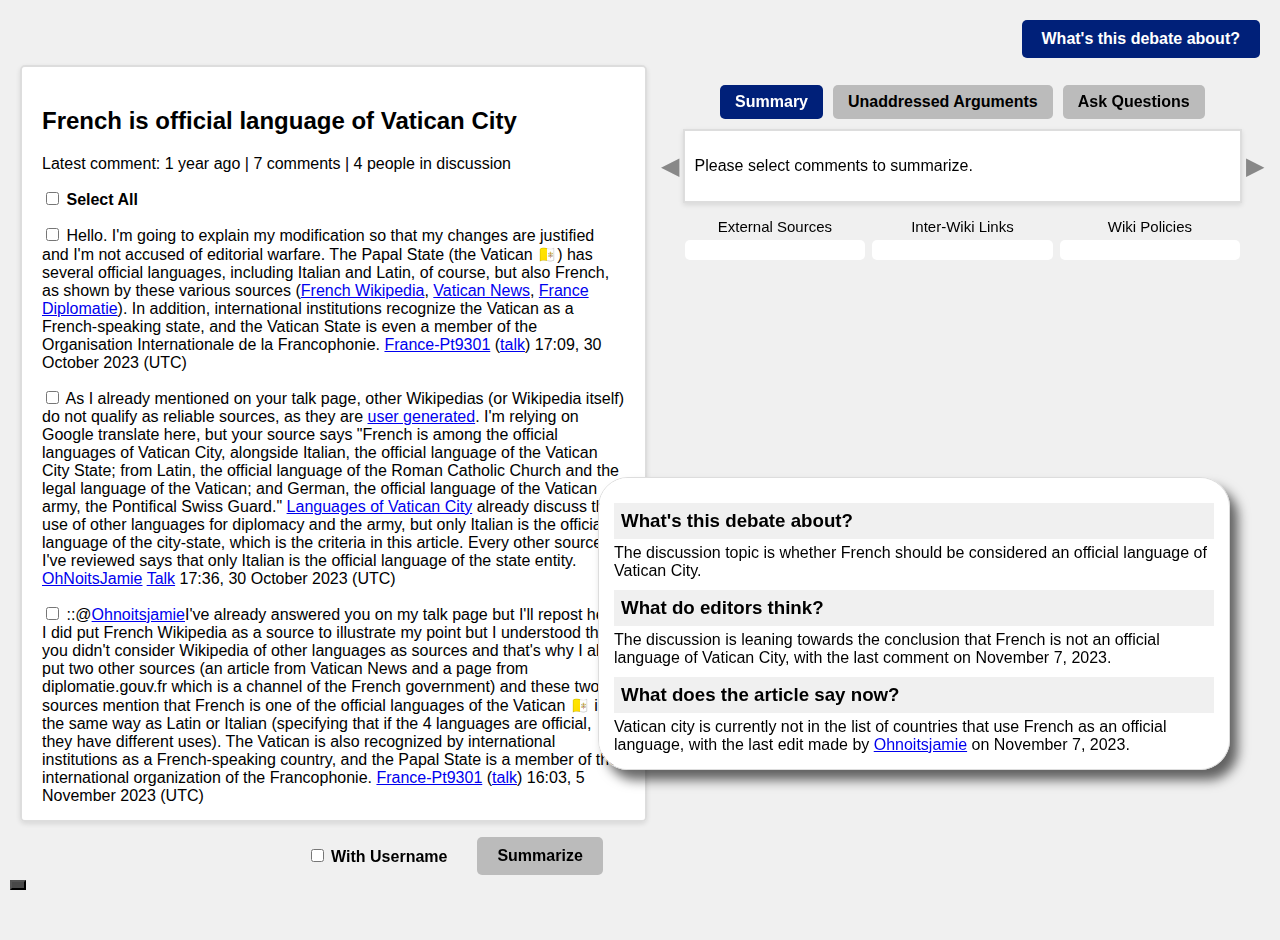
<file: index.html>
<!DOCTYPE html>
<html lang="en">
<head>
    <meta charset="UTF-8">
    <meta name="viewport" content="width=device-width, initial-scale=1.0">
    <title>Wikipedia Discussion Facilitator</title>
    <link rel="stylesheet" href="styles.css">
</head>


<body>
    <button class="bingo-button" onclick="openBingo()"></button>
    <div class="container">
        <!-- left section -->
        <div class="left-section">
            <div class="discussion-box">
                <p>
                    <h2>French is official language of Vatican City</h2>
                    Latest comment: 1 year ago | 7 comments | 4 people in discussion
                </p>
                <div>
                    <input type="checkbox" id="selectAll" onchange="selectAllComments()">
                    <label for="selectAll"><b>Select All</b></label>
                </div>
                <p id="comment1">
                    <input type="checkbox" class="comment-checkbox" value="comment1">
                    <span id="comment1-sentence1">Hello. </span>
                    <span id="comment1-sentence2">I'm going to explain my modification so that my changes are justified and I'm not accused of editorial warfare. </span>
                    <span id="comment1-sentence3">The Papal State (the Vatican 🇻🇦) has several official languages, including Italian and Latin, of course, but also French, as shown by these various sources (<a href="https://fr.m.wikipedia.org/wiki/Langues_au_Vatican#:~:text=Les%20langues%20officielles%20du%20Vatican,des%20organisations%20internationales)%20et%20l'">French Wikipedia</a>, <a href="https://www.diplomatie.gouv.fr/fr/dossiers-pays/vatican-saint-siege/presentation-du-vatican/article/presentation-du-vatican">Vatican News</a>, <a href="https://www.vaticannews.va/fr/vatican/news/2019-03/vatican-saint-siege-francophonie-langue-francais.html">France Diplomatie</a>). </span>
                    <span id="comment1-sentence4">In addition, international institutions recognize the Vatican as a French-speaking state, and the Vatican State is even a member of the Organisation Internationale de la Francophonie. </span>
                    <span id="comment1-sentence5"><a href="https://en.wikipedia.org/wiki/User:France-Pt9301">France-Pt9301</a> (<a href="https://en.wikipedia.org/wiki/User_talk:France-Pt9301">talk</a>) 17:09, 30 October 2023 (UTC)</span>
                </p>
                <p id="comment2">
                    <input type="checkbox" class="comment-checkbox" value="comment2">
                    <span id="comment2-sentence1">As I already mentioned on your talk page, other Wikipedias (or Wikipedia itself) do not qualify as reliable sources, as they are <a href="https://en.wikipedia.org/wiki/Wikipedia:Reliable_sources#User-generated_content">user generated</a>. </span>
                    <span id="comment2-sentence2">I'm relying on Google translate here, but your source says "French is among the official languages of Vatican City, alongside Italian, the official language of the Vatican City State; from Latin, the official language of the Roman Catholic Church and the legal language of the Vatican; and German, the official language of the Vatican army, the Pontifical Swiss Guard." </span>
                    <span id="comment2-sentence3"><a href=https://en.wikipedia.org/wiki/Languages_of_Vatican_City>Languages of Vatican City</a> already discuss the use of other languages for diplomacy and the army, but only Italian is the official language of the city-state, which is the criteria in this article. </span>
                    <span id="comment2-sentence4">Every other source I've reviewed says that only Italian is the official language of the state entity. </span>
                    <span id="comment2-sentence5"><a href="https://en.wikipedia.org/wiki/User:Ohnoitsjamie">OhNoitsJamie</a> <a href="https://en.wikipedia.org/wiki/User_talk:Ohnoitsjamie">Talk</a> 17:36, 30 October 2023 (UTC)</span>
                </p>
                <p id="comment3">
                    <input type="checkbox" class="comment-checkbox" value="comment3">
                    <span id="comment3-sentence1">::@<a href="https://en.wikipedia.org/wiki/User:Ohnoitsjamie">Ohnoitsjamie</a>I've already answered you on my talk page but I'll repost here. </span>
                    <span id="comment3-sentence2">I did put French Wikipedia as a source to illustrate my point but I understood that you didn't consider Wikipedia of other languages as sources and that's why I also put two other sources (an article from Vatican News and a page from diplomatie.gouv.fr which is a channel of the French government) and these two 3 sources mention that French is one of the official languages of the Vatican 🇻🇦 in the same way as Latin or Italian (specifying that if the 4 languages are official, they have different uses). </span>
                    <span id="comment3-sentence3">The Vatican is also recognized by international institutions as a French-speaking country, and the Papal State is a member of the international organization of the Francophonie. </span>
                    <span id="comment3-sentence4"><a href="https://en.wikipedia.org/wiki/User:France-Pt9301">France-Pt9301</a> (<a href="https://en.wikipedia.org/wiki/User_talk:France-Pt9301">talk</a>) 16:03, 5 November 2023 (UTC)</span>
                </p>
                <p id="comment4">
                    <input type="checkbox" class="comment-checkbox" value="comment4">
                    <span id="comment4-sentence1">Hi @<a href="https://en.wikipedia.org/wiki/User:France-Pt9301">France-Pt9301</a>, the sources you listed are not from official Vatican sources that are used to confirm official status of French. </span>
                    <span id="comment4-sentence2">As far as a quick Google search goes, only Italian and Latin show up as official languages. </span>
                    <span id="comment4-sentence3">You can't cite Wikipedia articles as a source per <a href=https://en.wikipedia.org/wiki/Wikipedia:CIRCULAR>WP:CIRCULAR</a>. </span>
                    <span id="comment4-sentence4">The France Diplomatie website cites French as a diplomatic language and German as a working language of the Swiss Guard. </span>
                    <span id="comment4-sentence5">This does *not* reference to their usage as an official language for state or internal communications which is what an official language is. </span>
                    <span id="comment4-sentence6">Algeria and Morocco use French as a diplomatic language as well (plus in a lot more areas), you wouldn't list them as official would you? </span>
                    <span id="comment4-sentence7">You are twisting meaning and quite frankly, pushing <a href="https://en.wikipedia.org/wiki/Wikipedia:Neutral_point_of_view">WP:POV</a>. </span>
                    <span id="comment4-sentence8">The Vatican most certainly is not considered Francophone nor is it on the list of members or observers of La Francophonie.<a href="https://www.francophonie.org/88-etats-et-gouvernements-125">[9]</a> </span>
                    <span id="comment4-sentence9">Until consensus is reached or a reliable source from the Vatican is found, the Vatican is to be left off the infobox. </span>
                    <span id="comment4-sentence10">I also see you're involved in multiple edit wars. </span>
                    <span id="comment4-sentence11">Please refrain from these disruptive edits before a consensus is reached. </span>
                    <span id="comment4-sentence12">- <a href="https://en.wikipedia.org/w/index.php?title=User:Moalli&action=edit&redlink=1">Moalli</a> (<a href="https://en.wikipedia.org/wiki/User_talk:Moalli">talk</a>) 20:59, 5 November 2023 (UTC)</span>
                </p>
                <p id="comment5">
                    <input type="checkbox" class="comment-checkbox" value="comment5">
                    <span id="comment5-sentence1">Good morning @<a href="https://en.wikipedia.org/w/index.php?title=User:Moalli&action=edit&redlink=1">Moalli</a>. </span>
                    <span id="comment5-sentence2">One of the sources is Vatican News, a service provided by the Pontifical Council for Social Communications, in collaboration with the media offices of the Holy See according to what is said in the Wikipedia article dedicated to it. </span>
                    <span id="comment5-sentence3">Therefore, I think it is a reliable source which confirms my point, namely that French is one of the official languages of the Vatican. </span>
                    <span id="comment5-sentence4">I agree with you on the fact that it is not the most spoken or used language within the Papacy (French being an official language used mainly for diplomacy) but French remains an official language within the Vatican. </span>
                    <span id="comment5-sentence5">A language can be official and be little spoken within the population (this is the case for example in Vanuatu where French is only spoken by 37% of the population and yet French is one of the official languages of by France's colonial past but also for diplomacy). </span>
                    <span id="comment5-sentence6">The examples of Morocco and Algeria are different cases because they do not currently recognize French as an official language. </span>
                    <span id="comment5-sentence7">::::I'm engaged in some edit wars yes but my changes are all sourced and I'm ready to explain them. </span>
                    <span id="comment5-sentence8"><a href="https://en.wikipedia.org/wiki/User:France-Pt9301">France-Pt9301</a> (<a href="https://en.wikipedia.org/wiki/User_talk:France-Pt9301">talk</a>) 21:44, 5 November 2023 (UTC)</span>
                </p>
                <p id="comment6">
                    <input type="checkbox" class="comment-checkbox" value="comment6">
                    <span id="comment6-sentence1">The article appears to conflate official language with working language and contradicts itself regarding official status. </span>
                    <span id="comment6-sentence2">French is specifically outlined as being used in diplomacy only. </span>
                    <span id="comment6-sentence3">Italian appears to be the only official state language ("l’italien, langue officielle de l'État de la Cité du Vatican") with Latin used in internal governance ("langue juridique du Vatican"). </span>
                    <span id="comment6-sentence4">This means that Italian would be the only official language of the Vatican City state and Latin used in administration. </span>
                    <span id="comment6-sentence5">French does not figure into any official status but is a working language of diplomacy, which once again does *not* equal official language. </span>
                    <span id="comment6-sentence6">In the case of Vanuatu, the country's constitution specifically outlines French as an official language. </span>
                    <span id="comment6-sentence7">This is not the case with Vatican City, nor is there a law or ordinance proving this. </span>
                    <span id="comment6-sentence8">You violated the <a href="https://en.wikipedia.org/wiki/Wikipedia:3RR">WP:3RR</a> rule by reverting my edit when there's a consensus that French is not an official language among other users. </span>
                    <span id="comment6-sentence9">You are already on the radar of multiple users, so I'm not going to report you but I suggest you be mature enough to not revert to what you think is your opinion until a consensus is formed. </span>
                    <span id="comment6-sentence10">In this case, it appears that French is not official due to lack of sources apart from this one which conflates official with working language. </span>
                    <span id="comment6-sentence11">-<a href="https://en.wikipedia.org/w/index.php?title=User:Moalli&action=edit&redlink=1">Moalli</a>(<a href="https://en.wikipedia.org/wiki/User_talk:Moalli">talk</a>) 22:22, 5 November 2023 (UTC)</span>
                </p>
                <p id="comment7">
                    <input type="checkbox" class="comment-checkbox" value="comment7">
                    <span id="comment7-sentence1">Struck through edits by sockpuppet. </span>
                    <span id="comment7-sentence2"><a href="https://en.wikipedia.org/wiki/User:Doug_Weller">Doug Weller</a> <a href="https://en.wikipedia.org/wiki/User_talk:Doug_Weller">talk</a> 08:53, 7 November 2023 (UTC)</span>
                </p>
            </div>
            <div class="summ-button-section">
                <div>
                    <input type="checkbox" id="withUsername">
                    <label for="withUsername"><b>With Username</b></label>
                </div>
                <button class="summ-button" onclick="summarizeSelected()">Summarize</button>
            </div>
        </div>


        <!-- right section -->
        <div class="right-section">
            <!-- modal -->
            <button class="about-button" onclick="toggleModal()">What's this debate about?</button>
            <div class="modal" id="newModal">
                <div class="modal-content">
                    <span class="modal-close-button" onclick="toggleModal()">&times;</span>
                    <h3>What's this debate about?</h3> The discussion topic is whether French should be considered an official language of Vatican City.
                    <h3>What do editors think?</h3> The discussion is leaning towards the conclusion that French is not an official language of Vatican City, with the last comment on November 7, 2023.
                    <h3>What does the article say now?</h3> Vatican city is currently not in the list of countries that use French as an official language, with the last edit made by <a href="https://en.wikipedia.org/wiki/User:Ohnoitsjamie">Ohnoitsjamie</a> on November 7, 2023.
                </div>
            </div>

            <!-- tab -->
            <div class="tab-buttons">
                <button class="tab-button" onclick="showTab('summary')">Summary</button>
                <button class="tab-button unaddressed-button" onclick="showTab('unaddressed')">Unaddressed Arguments<span class="tooltip">list of points left unaddressed in the discussion</span></button>
                <button class="tab-button" onclick="showTab('ask')">Ask Questions</button>
            </div>

            <!-- summary -->
            <div class="summary-section" class="tab-content">
                <button class="history-button left" onclick="showRecentText()">&#9664;</button>
                <div class="summary-box" id="summary">
                    <p>
                        The discussion revolves around whether French is an official language of Vatican City.
                        <span class="summary" onclick="highlightText(['comment2-sentence2', 'comment3-sentence3'])">One side argues that French, along with Italian and Latin, is an official language, citing sources like Vatican News and France Diplomatie, which refer to French as an official language for diplomacy and note the Vatican’s recognition as a French-speaking state.</span>
                        <span class="summary" onclick="highlightText(['comment2-sentence4', 'comment6-sentence2', 'comment6-sentence4', 'comment6-sentence5', 'comment6-sentence3'])">The other side challenges these sources, asserting that only Italian is the official language of Vatican City, with Latin serving internal legal purposes, and that French is merely a diplomatic working language.</span>
                        <span class="summary" onclick="highlightText(['comment2-sentence1', 'comment2-sentence3', 'comment2-sentence4', 'comment4-sentence4', 'comment4-sentence9', 'comment6-sentence1', 'comment6-sentence6', 'comment4-sentence7', 'comment6-sentence8'])">They argue that sources like France Diplomatie do not support French as an official state language, and emphasize that Wikipedia guidelines require reliance on Vatican-specific legal sources for determining official status.</span>
                        <span class="summary" onclick="highlightText(['comment2-sentence1', 'comment4-sentence9', 'comment4-sentence11'])">The dispute also addresses the use of Wikipedia and non-Vatican sources, with one party rejecting them as unreliable, leading to a call for consensus and proper citation before any changes are made to the article.</span>
                    </p>
                </div>
                <button class="history-button right" onclick="showOlderText()">&#9654;</button>
            </div>

            <!-- links -->
            <div class="link-section" class="tab-content">
                <div class="link-box-with-label">
                    <div class="link-box-label">External Sources</div>
                    <div class="link-box" id="external-sources">
                        <ul>  
                            <li><span class="summary" onclick="highlightText(['comment1-sentence3'])">French Wikipedia</span> [<a href="https://fr.m.wikipedia.org/wiki/Langues_au_Vatican#:~:text=Les%20langues%20officielles%20du%20Vatican,des%20organisations%20internationales">↗</a>]</li>
                            <li><span class="summary" onclick="highlightText(['comment1-sentence3'])">Vatican News</span> [<a href="https://www.vaticannews.va/fr/vatican/news/2019-03/vatican-saint-siege-francophonie-langue-francais.html">↗</a>]</li>
                            <li><span class="summary" onclick="highlightText(['comment1-sentence3', 'comment4-sentence8'])">France Diplomatie</span> [<a href="https://www.diplomatie.gouv.fr/fr/dossiers-pays/vatican-saint-siege/presentation-du-vatican/article/presentation-du-vatican">↗</a>]</li>
                        </ul>
                    </div>
                </div>
                <div class="link-box-with-label">
                    <div class="link-box-label">Inter-Wiki Links</div>
                    <div class="link-box" id="inter-wiki-links">
                        <ul>
                            <li><span class="summary" onclick="highlightText(['comment2-sentence3'])">Languages of Vatican City</span> [<a href="https://en.wikipedia.org/wiki/Languages_of_Vatican_City">↗</a>]</li>
                        </ul>
                    </div>
                </div>
                <div class="link-box-with-label">
                    <div class="link-box-label">Wiki Policies</div>
                    <div class="link-box" id="wiki-policies">
                        <ul>  
                            <li><span class="summary" onclick="highlightText(['comment2-sentence1'])">user generated</span> [<a href="https://en.wikipedia.org/wiki/Wikipedia:Reliable_sources#User-generated_content">↗</a>]</li>
                            <li><span class="summary" onclick="highlightText(['comment4-sentence3'])">WP:CIRCULAR</span> [<a href="https://en.wikipedia.org/wiki/Wikipedia:CIRCULAR">↗</a>]</li>
                            <li><span class="summary" onclick="highlightText(['comment4-sentence7'])">WP:POV</span> [<a href="https://en.wikipedia.org/wiki/Wikipedia:Neutral_point_of_view">↗</a>]</li>
                            <li><span class="summary" onclick="highlightText(['comment6-sentence8'])">WP:3RR</span> [<a href="https://en.wikipedia.org/wiki/Wikipedia:3RR">↗</a>]</li>
                        </ul>
                    </div>
                </div>
            </div>

            <!-- Unaddressed Section -->
            <div id="unaddressed-section" class="tab-content">
                <div class="unaddressed-box">
                    <ul>  
                        <li><strong>Subject</strong>: Use of Vatican News as a reliable source to support French as an official language.</li>
                        <li><span class="summary" onclick="highlightText(['comment5-sentence2', 'comment5-sentence3'])"><strong>Raised by</strong>: France-Pt9301 argued that Vatican News, an official Vatican service, confirms that French is one of the official languages of Vatican City, especially in diplomatic contexts. They used this source as evidence to support their point.</span></li>
                        <li><strong>Not Fully Addressed</strong>: Other users, such as OhNoitsJamie and Moalli, dismissed French Wikipedia as unreliable but did not directly challenge the reliability of Vatican News. No one fully addressed the credibility of Vatican News as an official Vatican source for establishing French as an official language.</li>
                    </ul>
                </div>
                <div class="unaddressed-box">
                    <ul>  
                        <li><strong>Subject</strong>: The role of French as an official language used specifically for diplomacy.</li>
                        <li><span class="summary" onclick="highlightText(['comment3-sentence2', 'comment3-sentence3', 'comment5-sentence4', 'comment5-sentence5'])"><strong>Raised by</strong>: France-Pt9301 argued that French is an official language, particularly for diplomatic purposes, as it is used in Vatican’s international relations and recognized by international bodies. They compared it to other countries, like Vanuatu, where French is official despite limited use.</span></li>
                        <li><strong>Not Fully Addressed</strong>: OhNoitsJamie and Moalli did not address the argument that French, while not widely spoken, can still be an official language in diplomatic contexts. They focused on the idea that only Italian and Latin are official for state functions, without directly refuting the diplomatic usage of French.</li>
                    </ul>
                </div>
                <div class="unaddressed-box">
                    <ul>  
                        <li><strong>Subject</strong>: The Vatican’s membership in the Organisation Internationale de la Francophonie (OIF) as evidence that French is an official language.</li>
                        <li><span class="summary" onclick="highlightText(['comment3-sentence3'])"><strong>Raised by</strong>: France-Pt9301 cited the Vatican’s membership in the OIF to support the idea that the Vatican is officially recognized as a French-speaking entity, implying that French has official status within the Vatican.</span></li>
                        <li><strong>Not Fully Addressed</strong>: OhNoitsJamie and Moalli did not address the significance of Vatican membership in the OIF or explain why this membership does not indicate French being an official language in the Vatican. The argument remains unexplored in the context of the Vatican’s international recognition.</li>
                    </ul>
                </div>
                <div class="unaddressed-box">
                    <ul>  
                        <li><strong>Subject</strong>: The absence of a formal law or ordinance recognizing French as an official language.</li>
                        <li><span class="summary" onclick="highlightText(['comment6-sentence3', 'comment6-sentence4'])"><strong>Raised by</strong>: Moalli argued that no legal document or ordinance in Vatican City formally designates French as an official language, with only Italian and Latin being legally recognized as official languages for the state and internal governance.</span></li>
                        <li><strong>Not Fully Addressed</strong>: France-Pt9301 did not counter the lack of legal recognition directly but instead focused on the diplomatic usage of French. The absence of a formal law or ordinance establishing French as an official language remains unaddressed in the discussion.</li>
                    </ul>
                </div>
                <div class="unaddressed-box">
                    <ul>  
                        <li><strong>Subject</strong>: The definition and scope of what constitutes an "official language."</li>
                        <li><span class="summary" onclick="highlightText(['comment6-sentence2', 'comment6-sentence3', 'comment6-sentence4', 'comment6-sentence5'])"><strong>Raised by</strong>: Moalli emphasized the distinction between official languages (for state and internal functions) and working languages (like those used in diplomacy), asserting that French does not qualify as an official language because it is used only for diplomatic purposes, not for internal or legal functions.</span></li>
                        <li><strong>Not Fully Addressed</strong>: France-Pt9301 and others did not fully address Moalli's definition of what makes a language "official," nor did they counter the idea that diplomatic use is not sufficient for a language to be considered official. The discussion on the exact criteria for an official language was left unresolved.</li>
                    </ul>
                </div>
                <div class="unaddressed-box">
                    <ul>  
                        <li><strong>Subject</strong>: The role of French as the language used by the Swiss Guard, which serves as a working language in the Vatican.</li>
                        <li><span class="summary" onclick="highlightText(['comment4-sentence4', 'comment4-sentence5', 'comment6-sentence2'])"><strong>Raised by</strong>: Moalli mentioned that German is an official language of the Swiss Guard and noted that while French is used in diplomatic contexts, it does not serve as an official language for state functions.</span></li>
                        <li><strong>Not Fully Addressed</strong>: No one directly challenges the use of French by the Swiss Guard in terms of official language status. The connection between French's role in the Swiss Guard and its potential official status is not addressed or explored in the discussion.</li>
                    </ul>
                </div>
            </div>
            
            <!-- Ask Section -->
            <div id="ask-section" class="tab-content">
                <div id="chat-history" class="chat-history"></div>
                <form id="chat-box" class="chat-box">
                    <input type="text" id="chat-input" placeholder="Ask any question" autocomplete="off">
                    <button id="chat-send" type="submit">Enter</button>
                </form>
            </div>

        </div>
    </div>
    <script src="script.js"></script>
</body>

</html>
</file>
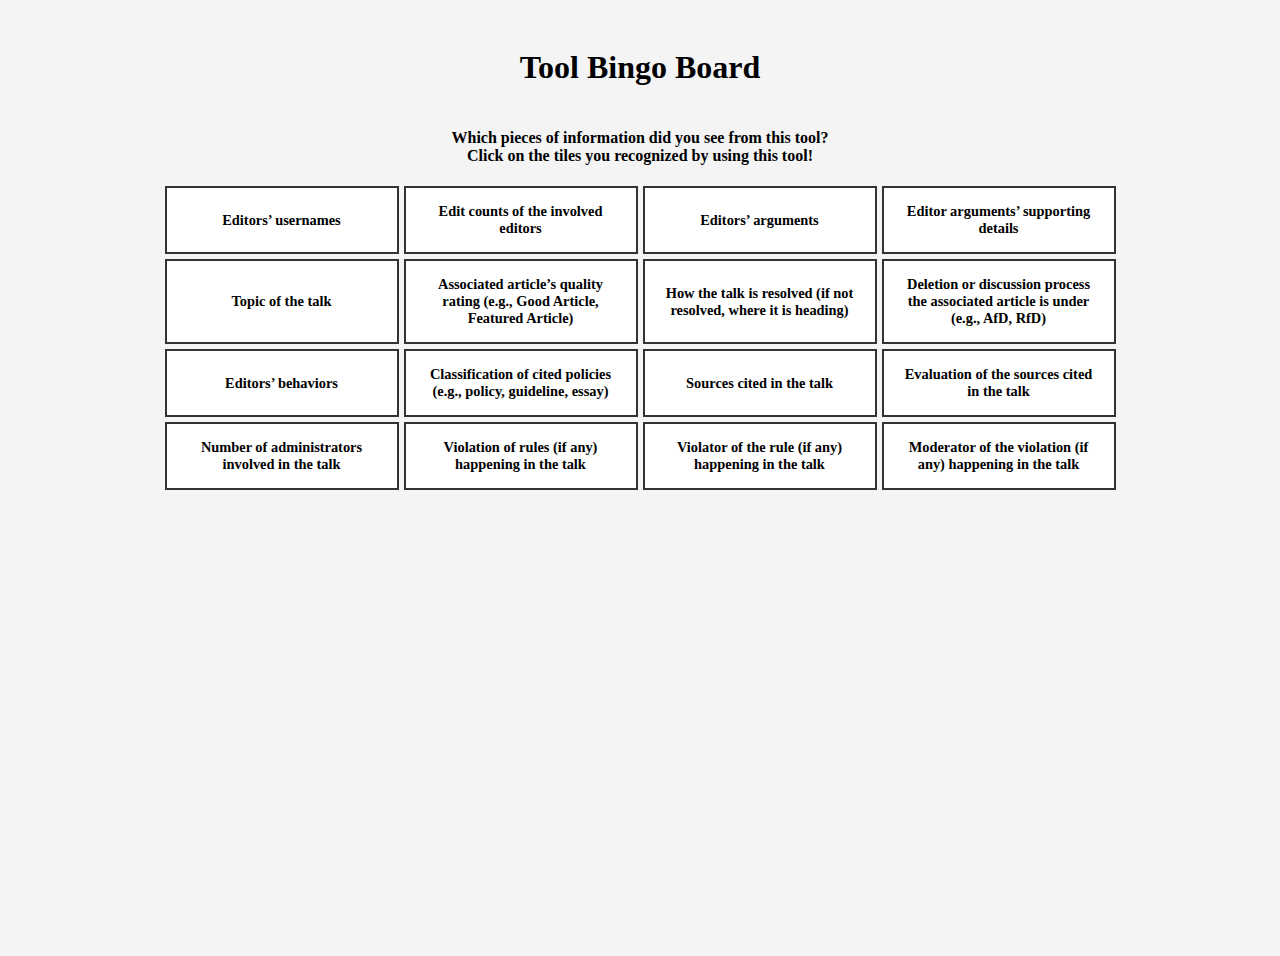
<file: bingo.html>
<!DOCTYPE html>
<html lang="en">
<head>
    <meta charset="UTF-8">
    <meta name="viewport" content="width=device-width, initial-scale=1.0">
    <title>Bingo Board</title>
    <style>
        body {
            display: flex;
            flex-direction: column;
            justify-content: flex-start;
            align-items: center;
            height: 100vh;
            background-color: #f4f4f4;
            padding: 20px;
        }
        .description {
            text-align: center;
        }
        .bingo-board {
            display: grid;
            grid-template-columns: repeat(4, auto);
            gap: 5px;
            max-width: 90vw;
        }
        .bingo-cell {
            display: flex;
            justify-content: center;
            align-items: center;
            min-width: 120px;
            max-width: 200px;
            padding: 15px;
            background-color: white;
            border: 2px solid #333;
            font-size: 0.9rem;
            font-weight: bold;
            cursor: pointer;
            transition: background-color 0.3s, transform 0.2s;
            text-align: center;
            overflow-wrap: break-word;
            word-break: break-word;
            text-overflow: ellipsis;
        }
        .bingo-cell:hover {
            background-color: #002079;
            color: white;
        }
        .bingo-cell.selected {
            background-color: #002079;
            color: white;
            transform: scale(0.95);
        }
    </style>
</head>
<body>
    <div class="title"><h1>Tool Bingo Board</h1></div>
    <div class="description"><h4>Which pieces of information did you see from this tool?<br>Click on the tiles you recognized by using this tool!</h4></div>
    <div class="bingo-board" id="bingoBoard"></div>
    <script>
        const board = document.getElementById("bingoBoard");
        
        const phrases = [
            "Editors’ usernames", 
            "Edit counts of the involved editors", 
            "Editors’ arguments", 
            "Editor arguments’ supporting details", 
            "Topic of the talk", 
            "Associated article’s quality rating (e.g., Good Article, Featured Article)", 
            "How the talk is resolved (if not resolved, where it is heading)", 
            "Deletion or discussion process the associated article is under (e.g., AfD, RfD)", 
            "Editors’ behaviors", 
            "Classification of cited policies (e.g., policy, guideline, essay)", 
            "Sources cited in the talk", 
            "Evaluation of the sources cited in the talk", 
            "Number of administrators involved in the talk", 
            "Violation of rules (if any) happening in the talk", 
            "Violator of the rule (if any) happening in the talk", 
            "Moderator of the violation (if any) happening in the talk"
        ];
        
        phrases.forEach(phrase => {
            const cell = document.createElement("div");
            cell.classList.add("bingo-cell");
            cell.textContent = phrase;
            cell.addEventListener("click", () => {
                cell.classList.toggle("selected");
            });
            board.appendChild(cell);
        });
    </script>
</body>
</html>
</file>
<file: styles.css>
body {
    display: flex;
    justify-content: center;
    align-items: center;
    height: 100vh;
    margin: 20px;
    font-family: Arial, sans-serif;
    background-color: #f0f0f0;
}

h3 {
    background-color: #f0f0f0;
    padding: 7px 7px;
    margin-bottom: 5px;
    margin-top: 10px;
}

.container {
    display: flex;
    justify-content: space-between;
    align-items: flex-start;
    gap: 10px;
    width: 100%;
    height: 90%;
}

.left-section {
    display: flex;
    flex-direction: column;
    align-items: flex-start;
    width: 47%;
    height: 100%;
    gap: 10px;
}

.discussion-box {
    flex-grow: 1;
    width: 100%;
    background-color: #ffffff;
    border: 2px solid #ddd;
    border-radius: 5px;
    padding: 20px;
    box-shadow: 0 2px 5px rgba(0, 0, 0, 0.1);
    overflow-y: auto;
}

.summ-button-section {
    display: flex;
    justify-content: flex-end;
    align-items: center;
    width: 100%;
    margin-top: 5px;
}

.summ-button {
    background-color: #bbb;
    color: black;
    border: none;
    border-radius: 5px;
    padding: 10px 20px;
    font-size: 16px;
    font-weight: bold;
    cursor: pointer;
    margin-left: 30px;
}

.summ-button:hover {
    background-color: #002079;
    color: white;
}

.right-section {
    width: 48%;
    display: flex;
    flex-direction: column;
    justify-content: flex-start;
    height: 100%;
}

.about-button {
    position: absolute;
    top: 20px;
    right: 20px;
    background-color: #bbb;
    color: black;
    border: none;
    border-radius: 5px;
    padding: 10px 20px;
    font-size: 16px;
    font-weight: bold;
    cursor: pointer;
    z-index: 1000;
}

.about-button:hover {
    background-color: #002079;
    color: white;
}

.about-button.active {
    background-color: #002079;
    color: white;
}

.modal {
    display: none; /* hide */
    position: fixed;
    z-index: 1000;
    right: 50px;
    bottom: 130px;
    width: auto;
    height: auto;
    overflow: auto;
    background-color: transparent;
    pointer-events: none;
    box-shadow: 8px 10px 12px rgba(0, 0, 0, 0.6);
    border-radius: 30px;
    border: 1px solid #ddd;
}

.modal-content {
    background-color: #fff;
    padding: 15px;
    width: 600px;
    position: relative;
    pointer-events: auto;
    overflow: hidden;
}

.modal-close-button {
    display: none;
}

.tab-buttons {
    display: flex;
    justify-content: center;
    gap: 10px;
    margin-top: 20px;
    margin-bottom: 10px;
}

.tab-button {
    background-color: #bbb;
    color: black;
    border: none;
    border-radius: 5px;
    padding: 8px 15px;
    font-size: 16px;
    font-weight: bold;
    cursor: pointer;
}

.tab-button:hover {
    background-color: #002079;
    color: white;
}

.tab-button.active {
    background-color: #002079;
    color: white;
}

.tab-content {
    display: none;
}

.tab-content.active {
    display: block;
}

.tooltip {
    display: none;
    position: absolute;
    background-color: rgba(255, 255, 255, 0.8);
    color: rgb(90, 90, 90);
    padding: 5px 10px;
    font-size: 11px;
    white-space: nowrap;
    top: -28px;
    left: 50%;
    transform: translateX(-50%);
    z-index: 1000;
}

/* 버튼에 마우스를 올렸을 때 tooltip 보이게 */
.unaddressed-button {
    position: relative; /* tooltip 위치 조정 가능하게 함 */
}

.unaddressed-button:hover .tooltip {
    display: block;
}

.summary-section {
    position: relative;
    display: flex;
    flex-direction: column;
    align-items: center;
    justify-content: flex-start;
    gap: 5px;
    margin-bottom: 15px;
}

.history-button {
    position: absolute;
    top: 50%; 
    transform: translateY(-50%);
    background: none;
    border: none;
    font-size: 24px;
    cursor: pointer;
    color: #888;
}

.history-button:hover {
    color: #002079;
}

.history-button.left {
    left: -10px;
}

.history-button.right {
    right: -10px;
}

.summary-box {
    background-color: #ffffff;
    border: 2px solid #ddd;
    padding: 10px;
    box-shadow: 0 2px 5px rgba(0, 0, 0, 0.1);
    text-align: left;
    width: 90%
}

.summary:hover {
    cursor: pointer;
    text-decoration: underline;
}

.link-section {
    display: flex;
    justify-content: space-between;
    gap: 10px;
    margin-bottom: 30px;
    width: 90%;
    align-self: center;
}

.link-box-with-label {
    display: flex;
    flex-direction: column;
    align-items: center;
    width: 30%;
}

.link-box-label {
    font-size: 15px;
    color: #000000;
    margin-bottom: 5px;
    text-align: center;
}

.link-box {
    width: 100%;
    height: auto;
    background-color: #ffffff;
    border-radius: 5px;
    padding: 10px;
    text-align: left;
    overflow: visible;
    white-space: normal;
}

.link-box ul {
    margin: 0;
    padding-left: 20px;
    list-style-type: disc;
    font-size: 15px;
    line-height: 1.5;
    color: #333;
}

.highlight {
    background-color: yellow;
}

#unaddressed-section {
    max-height: 100vh; /* 화면 높이의 100%까지만 차지하도록 설정 */
    overflow-y: auto;
    display: flex;
    flex-direction: column;
}

.unaddressed-box {
    background-color: #ffffff;
    border: 2px solid #ddd;
    padding: 10px;
    margin-bottom: 15px;
    box-shadow: 0 2px 5px rgba(0, 0, 0, 0.1);
    text-align: left;
    width: 90%
}

.chat-history {
    display: flex;
    flex-direction: column;
    justify-content: flex-end;
    align-items: flex-end;
    background-color: #fff;
    border: 2px solid #ddd;
    box-shadow: 0 2px 5px rgba(0, 0, 0, 0.1);
    height: 300px;
    overflow-y: auto;
    padding: 10px;
    margin-bottom: 10px;
}

.chat-box {
    display: flex;
}

#chat-input {
    background-color: #fff;
    border: 2px solid #ddd;
    box-shadow: 0 2px 5px rgba(0, 0, 0, 0.1);
    height: 50px;
    flex: 1;
    padding: 8px;
    font-size: 14px;
}

#chat-send {
    padding: 10px 20px;
    font-size: 14px;
    font-weight: bold;
    margin-left: 10px;
    background-color: #bbb;
    border: none;
    color: black;
    border-radius: 5px;
    cursor: pointer;
}

#chat-send:hover {
    background-color: #002079;
    color: white;
}

.chat-message {
    padding: 6px 10px;
    margin: 4px 0;
    border-radius: 4px;
    background-color: #f0f0f0;
    max-width: 90%;
    word-wrap: break-word;
    text-align: right;  /* 텍스트도 오른쪽 정렬 */
}

.bingo-button {
    position: fixed;
    bottom: 10px;
    left: 10px;
    width: 10px;
    height: 10px;
    background-color: #494949;
    cursor: pointer;
}
</file>
